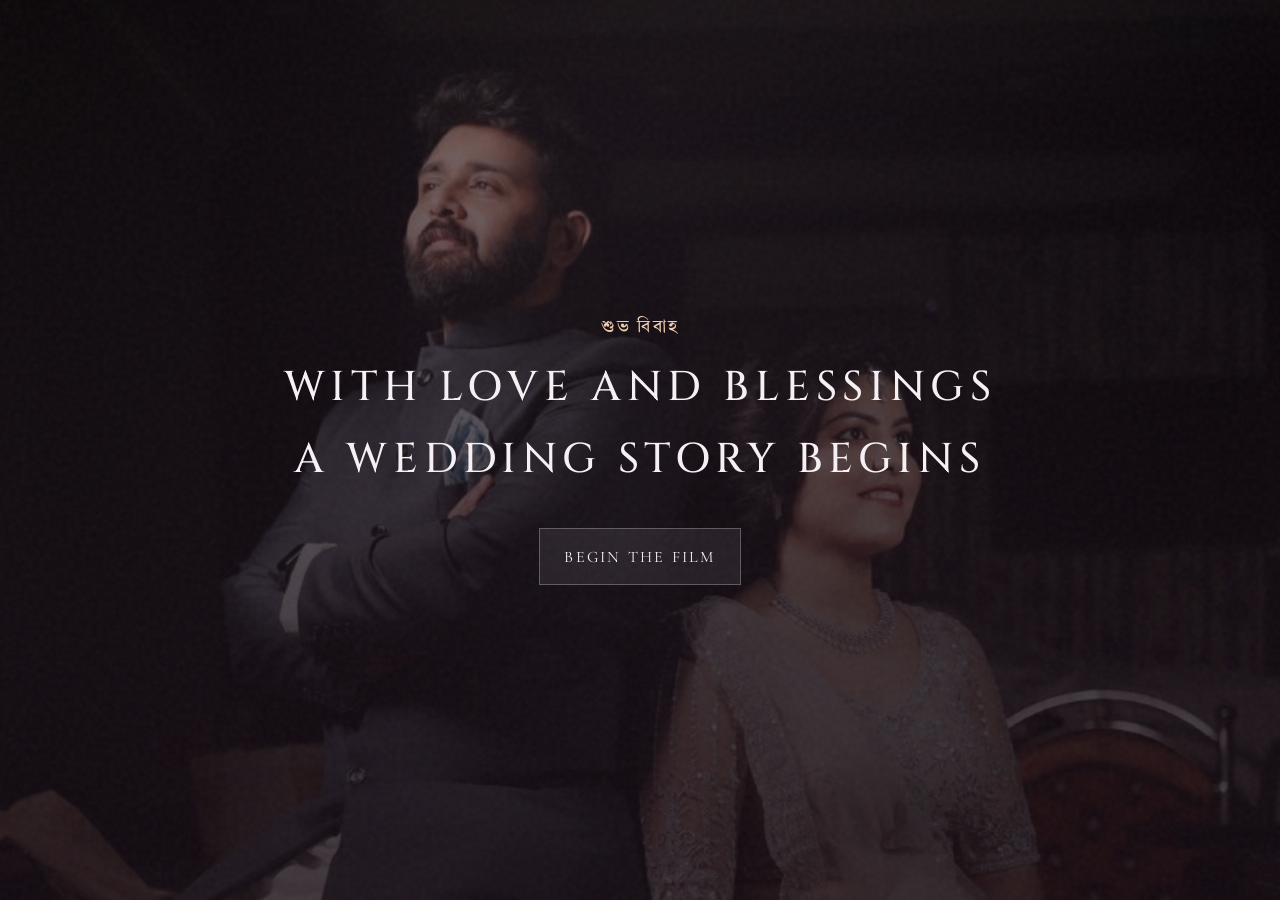
<file: index.html>
<!doctype html>
<html lang="bn">
  <head>
    <meta charset="UTF-8" />
    <meta name="viewport" content="width=device-width, initial-scale=1.0" />
    <meta name="theme-color" content="#1D0604" />
    <title>Wedding Invitation — Sudeshna & Arkit</title>
    <meta
      name="description"
      content="A digital wedding invitation celebrating Sudeshna and Arkit on Saturday, 5 December 2026 at Lalita Banquet, Kolkata."
    />
    <meta property="og:type" content="website" />
    <meta property="og:title" content="Wedding Invitation — Sudeshna & Arkit" />
    <meta
      property="og:description"
      content="Sudeshna weds Arkit. Saturday, 5 December 2026, 7 PM onwards at Lalita Banquet, Kolkata."
    />
    <link rel="canonical" href="https://sudeshna-arkit.vercel.app/" />
    <meta property="og:url" content="https://sudeshna-arkit.vercel.app/" />
    <meta property="og:image" content="https://sudeshna-arkit.vercel.app/assets/og.jpg?v=3" />
    <meta property="og:image:width" content="1200" />
    <meta property="og:image:height" content="630" />
    <meta property="og:image:alt" content="Sudeshna and Arkit wedding invitation, 5 December 2026" />
    <meta name="twitter:card" content="summary_large_image" />
    <meta name="twitter:title" content="Wedding Invitation — Sudeshna & Arkit" />
    <meta
      name="twitter:description"
      content="Sudeshna weds Arkit. Saturday, 5 December 2026 at Lalita Banquet, Kolkata."
    />
    <meta name="twitter:image" content="https://sudeshna-arkit.vercel.app/assets/og.jpg?v=3" />
    <link rel="icon" href="assets/favicon.svg" type="image/svg+xml" />
    <link rel="apple-touch-icon" href="assets/og.jpg" />
    <link rel="preload" href="assets/couple-formal.jpeg" as="image" />
    <link rel="stylesheet" href="styles.css" />
  </head>
  <body>
    <a class="skip-link" href="#downloads">Skip to downloads</a>
    <div class="grain" aria-hidden="true"></div>

    <nav class="island" id="island" hidden>
      <a class="island-mark" href="#story">S <i>&amp;</i> A</a>
      <div class="island-links">
        <a href="#film">Film</a>
        <a href="#moments">Moments</a>
        <a href="#invitation-bn">Invitation</a>
        <a href="#venue">Venue</a>
        <a href="#family">Family</a>
        <a href="#downloads">Gifts</a>
      </div>
    </nav>

    <section class="gate" id="gate" aria-label="Open the wedding invitation">
      <div class="gate-veil" aria-hidden="true"></div>
      <div class="gate-copy">
        <p class="whisper">শুভ বিবাহ</p>
        <p class="gate-line" id="gate-line-1">With love and blessings</p>
        <p class="gate-line" id="gate-line-2">A wedding story begins</p>
        <button class="seal" id="enter" type="button">
          <span>Begin the film</span>
        </button>
      </div>
    </section>

    <audio id="wedding-song" src="assets/wedding-song.mp3" loop preload="auto"></audio>

    <div class="music-dock" id="music-dock" hidden>
      <div class="music-cover">
        <span>Tumi Amar Chirosathi</span>
      </div>
      <button class="music-toggle" id="music-toggle" type="button">Music on</button>
    </div>

    <main id="story" hidden>
      <section class="film" id="film" aria-label="Wedding cinema">
        <article class="shot" data-duration="6500">
          <div class="shot-media focus-faces">
            <img src="assets/couple-formal.jpeg" alt="Sudeshna and Arkit in a formal portrait" />
            <span class="gloss" aria-hidden="true"></span>
          </div>
          <aside class="caption">
            <p class="reveal kicker">শুভ বিবাহ</p>
            <p class="reveal delay-1 display-venue">A wedding story</p>
          </aside>
        </article>

        <article class="shot" data-duration="7000">
          <div class="shot-media focus-faces ken-left">
            <img src="assets/couple-formal.jpeg" alt="The bride Sudeshna" />
            <span class="gloss" aria-hidden="true"></span>
          </div>
          <aside class="caption">
            <p class="reveal kicker">The bride</p>
            <p class="reveal delay-1 script-line">Sudeshna</p>
            <p class="reveal delay-2 bn-name">কন্যা · সুদেষ্ণা</p>
          </aside>
        </article>

        <article class="shot" data-duration="7000">
          <div class="shot-media focus-faces ken-right">
            <img src="assets/couple-formal.jpeg" alt="The groom Arkit" />
            <span class="gloss" aria-hidden="true"></span>
          </div>
          <aside class="caption">
            <p class="reveal kicker">The groom</p>
            <p class="reveal delay-1 script-line">Arkit</p>
            <p class="reveal delay-2 bn-name">বর · অর্কিত</p>
          </aside>
        </article>

        <article class="shot" data-duration="7500">
          <div class="shot-media focus-hands ken-up">
            <img src="assets/rings.jpeg" alt="Sudeshna and Arkit holding their rings" />
            <span class="gloss" aria-hidden="true"></span>
          </div>
          <aside class="caption">
            <p class="reveal kicker">Parents of the bride</p>
            <p class="reveal delay-1 cast-name">Mr. Sukhen Dutta</p>
            <p class="reveal delay-2 cast-name">Mrs. Krishna Dutta</p>
            <p class="reveal delay-3 bn-name">কন্যার পিতামাতা · শ্রী সুখেন দত্ত ও শ্রীমতি কৃষ্ণা দত্ত</p>
          </aside>
        </article>

        <article class="shot" data-duration="7500">
          <div class="shot-media focus-pair">
            <img src="assets/couple-palace.jpeg" alt="Sudeshna and Arkit at Mysore Palace" />
            <span class="gloss" aria-hidden="true"></span>
          </div>
          <aside class="caption">
            <p class="reveal kicker">Parents of the groom</p>
            <p class="reveal delay-1 cast-name">Mr. Swapan Kumar Bhandari</p>
            <p class="reveal delay-2 cast-name">Mrs. Sima Bhandari</p>
            <p class="reveal delay-3 bn-name">বরের পিতামাতা · শ্রী স্বপন কুমার ভাণ্ডারী ও শ্রীমতি সীমা ভাণ্ডারী</p>
          </aside>
        </article>

        <article class="shot" data-duration="7000">
          <div class="shot-media focus-hands ken-left">
            <img src="assets/rings.jpeg" alt="Wedding rings" />
            <span class="gloss" aria-hidden="true"></span>
          </div>
          <aside class="caption">
            <p class="reveal kicker">Wedding invitation</p>
            <p class="reveal delay-1 script-line">Sudeshna</p>
            <p class="reveal delay-2 soft-amp">weds</p>
            <p class="reveal delay-3 script-line">Arkit</p>
          </aside>
        </article>

        <article class="shot" data-duration="6500">
          <div class="shot-media focus-pair ken-up">
            <img src="assets/couple-palace.jpeg" alt="Sudeshna and Arkit" />
            <span class="gloss" aria-hidden="true"></span>
          </div>
          <aside class="caption">
            <p class="reveal display-date">5 December 2026</p>
            <p class="reveal delay-1 day-time">Saturday · 7 PM onwards</p>
            <p class="reveal delay-2 bn-name">শনিবার · সন্ধ্যা ৭টা হইতে</p>
          </aside>
        </article>

        <article class="shot" data-duration="6500">
          <div class="shot-media focus-pair ken-right">
            <img src="assets/couple-payana.jpeg" alt="Sudeshna and Arkit at Payana" />
            <span class="gloss" aria-hidden="true"></span>
          </div>
          <aside class="caption">
            <p class="reveal kicker">Together</p>
            <p class="reveal delay-1 script-line">Sudeshna &amp; Arkit</p>
            <p class="reveal delay-2 bn-name">একসাথে</p>
          </aside>
        </article>

        <article class="shot" data-duration="7500">
          <div class="shot-media focus-venue ken-up">
            <img src="assets/venue-google-place.jpg" alt="Lalita Banquet, also called Lalita Bhavan, at 97 Keshab Chandra Sen Street, Kolkata" />
            <span class="gloss" aria-hidden="true"></span>
          </div>
          <aside class="caption">
            <p class="reveal kicker">Google Maps location</p>
            <p class="reveal delay-1 display-venue">Lalita Banquet</p>
            <p class="reveal delay-2 bn-name">ললিতা ভবন</p>
            <p class="reveal delay-3 address">97, Keshab Chandra Sen Street, Kolkata 700009</p>
          </aside>
        </article>

        <article class="shot" data-duration="6500">
          <div class="shot-media focus-faces">
            <img src="assets/couple-formal.jpeg" alt="Sudeshna and Arkit" />
            <span class="gloss" aria-hidden="true"></span>
          </div>
          <aside class="caption">
            <p class="reveal script-line">Sudeshna &amp; Arkit</p>
            <p class="reveal delay-1 kicker">With love and blessings</p>
          </aside>
        </article>
      </section>

      <section class="moments" id="moments">
        <div class="section-head">
          <p class="eyebrow">Wedding favourites</p>
          <h2>Made for moments that matter.</h2>
        </div>
        <div class="moment-grid">
          <figure class="moment-card moment-wide">
            <div class="photo-bezel">
              <img src="assets/couple-formal.jpeg" alt="Formal portrait of Sudeshna and Arkit" />
              <span class="gloss" aria-hidden="true"></span>
            </div>
            <figcaption>
              <span>The couple</span>
              <strong>A formal portrait</strong>
              <em>দম্পতি</em>
            </figcaption>
          </figure>
          <figure class="moment-card">
            <div class="photo-bezel">
              <img src="assets/couple-palace.jpeg" alt="Sudeshna and Arkit at Mysore Palace" />
              <span class="gloss" aria-hidden="true"></span>
            </div>
            <figcaption>
              <span>Travel</span>
              <strong>Palace light</strong>
              <em>ভ্রমণ</em>
            </figcaption>
          </figure>
          <figure class="moment-card">
            <div class="photo-bezel">
              <img src="assets/couple-payana.jpeg" alt="Sudeshna and Arkit smiling together" />
              <span class="gloss" aria-hidden="true"></span>
            </div>
            <figcaption>
              <span>Together</span>
              <strong>Payana evening</strong>
              <em>একসাথে</em>
            </figcaption>
          </figure>
          <figure class="moment-card">
            <div class="photo-bezel">
              <img src="assets/rings.jpeg" alt="The couple holding wedding rings" />
              <span class="gloss" aria-hidden="true"></span>
            </div>
            <figcaption>
              <span>The promise</span>
              <strong>Rings in hand</strong>
              <em>অঙ্গীকার</em>
            </figcaption>
          </figure>
        </div>
      </section>

      <section class="motifs" aria-label="Bengali wedding symbols">
        <div class="section-head">
          <p class="eyebrow">Bengali wedding rituals</p>
          <h2>Shop the feeling, keep the culture.</h2>
        </div>
        <div class="motif-row">
          <figure>
            <img src="assets/motif-kalash.png" alt="Wedding kalash" />
            <figcaption>ঘট</figcaption>
            <span>Kalash</span>
          </figure>
          <figure>
            <img src="assets/motif-topor.png" alt="Groom topor" />
            <figcaption>টোপর</figcaption>
            <span>Topor</span>
          </figure>
          <figure>
            <img src="assets/motif-shankha.png" alt="Shankha" />
            <figcaption>শঙ্খ ও উলু</figcaption>
            <span>Shankha</span>
          </figure>
          <figure>
            <img src="assets/motif-alpana.png" alt="Alpana" />
            <figcaption>আলপনা</figcaption>
            <span>Alpana</span>
          </figure>
        </div>
      </section>

      <section class="card-scene" id="invitation-bn">
        <div class="paper">
          <img class="banarasi banarasi-top" src="assets/motif-banarasi.png" alt="" />
          <img class="banarasi banarasi-bottom" src="assets/motif-banarasi.png" alt="" />
          <img class="flora flora-tl" src="assets/motif-alpana.png" alt="" />
          <img class="flora flora-tr" src="assets/motif-alpana.png" alt="" />
          <img class="paper-kalash" src="assets/motif-kalash.png" alt="" />
          <p class="paper-kicker">সস্নেহ নিমন্ত্রণ</p>
          <p class="paper-script">সুদেষ্ণা</p>
          <p class="paper-weds">এবং</p>
          <p class="paper-script">অর্কিত</p>
          <img class="flora-break" src="assets/floral-divider.png" alt="" />
          <p class="paper-line">শ্রী সুখেন দত্ত ও শ্রীমতি কৃষ্ণা দত্ত তাঁহাদের কন্যার শুভ বিবাহে</p>
          <p class="paper-date">৫ ডিসেম্বর ২০২৬</p>
          <p class="paper-meta">শনিবার · সন্ধ্যা ৭টা হইতে</p>
          <p class="paper-venue">ললিতা ভবন</p>
          <address class="paper-address">
            ৯৭, কেশব চন্দ্র সেন স্ট্রিট<br />
            কলকাতা ৭০০০০৯
          </address>
        </div>
      </section>

      <section class="card-scene card-scene-en" id="invitation">
        <div class="paper">
          <img class="banarasi banarasi-top" src="assets/motif-banarasi.png" alt="" />
          <img class="banarasi banarasi-bottom" src="assets/motif-banarasi.png" alt="" />
          <img class="flora flora-tl" src="assets/motif-alpana.png" alt="" />
          <img class="flora flora-tr" src="assets/motif-alpana.png" alt="" />
          <img class="paper-kalash" src="assets/motif-kalash.png" alt="" />
          <p class="paper-kicker">Wedding invitation</p>
          <p class="paper-script">Sudeshna</p>
          <p class="paper-weds">weds</p>
          <p class="paper-script">Arkit</p>
          <img class="flora-break" src="assets/floral-divider.png" alt="" />
          <p class="paper-line">Mr. Sukhen Dutta and Mrs. Krishna Dutta request the pleasure of your presence</p>
          <p class="paper-date">5 December 2026</p>
          <p class="paper-meta">Saturday · 7 PM onwards</p>
          <p class="paper-venue">Lalita Banquet</p>
          <address class="paper-address">
            97, Keshab Chandra Sen Street<br />
            Kolkata 700009<br />
            <span>Keshab Chandra Sen Street and Amherst Street Crossing</span>
          </address>
        </div>
      </section>

      <section class="venue-place" id="venue">
        <div class="section-head">
          <p class="eyebrow">Google Maps · ললিতা ভবন</p>
          <h2>The wedding place.</h2>
        </div>
        <div class="venue-board">
          <figure class="venue-photo">
            <img src="assets/venue-google-place.jpg" alt="Verified mandap hall of Lalita Banquet and Guest House, 97 Keshab Chandra Sen Street, College Street, Kolkata" />
            <figcaption>
              <span>Verified venue · 97 Keshab Chandra Sen Street</span>
              <strong>Lalita Banquet &amp; Guest House</strong>
              <em>ললিতা ভবন</em>
            </figcaption>
          </figure>
          <div class="venue-map-card">
            <iframe
              title="Google Map of Lalita Banquet, 97 Keshab Chandra Sen Street, Kolkata"
              src="https://www.google.com/maps?q=Lalita+Banquet+and+Guest+House,+97+Keshab+Chandra+Sen+St,+City+College,+College+Street,+Kolkata+700009&amp;hl=en&amp;z=17&amp;output=embed"
              loading="lazy"
              referrerpolicy="no-referrer-when-downgrade"
              allowfullscreen
            ></iframe>
            <div class="venue-map-copy">
              <p class="venue-pin">Google location</p>
              <p class="venue-title">Lalita Banquet</p>
              <p class="venue-bn">ললিতা ভবন</p>
              <address>
                97, Keshab Chandra Sen Street<br />
                City College, College Street<br />
                Kolkata 700009
              </address>
              <a
                class="seal"
                href="https://www.google.com/maps/dir/?api=1&amp;destination=Lalita+Banquet+and+Guest+House,+97+Keshab+Chandra+Sen+St,+City+College,+College+Street,+Kolkata+700009"
                target="_blank"
                rel="noreferrer"
              >
                <span>Get directions</span>
              </a>
            </div>
          </div>
        </div>
      </section>

      <section class="family" id="family">
        <p class="eyebrow">The families</p>
        <p class="family-lead">
          Mr. Sukhen Dutta and Mrs. Krishna Dutta cordially request the pleasure of your gracious presence and blessings on the auspicious occasion of the wedding ceremony of their daughter
        </p>
        <p class="family-names">Sudeshna</p>
        <p class="family-with">with</p>
        <p class="family-names">Arkit</p>
        <p class="family-parents">son of Mr. Swapan Kumar Bhandari and Mrs. Sima Bhandari</p>
        <div class="family-contacts">
          <a href="tel:+919830576245">9830576245</a>
          <a href="tel:+916291939895">6291939895</a>
        </div>
        <a
          class="map-link"
          href="https://www.google.com/maps/dir/?api=1&destination=Lalita+Banquet+and+Guest+House,+97+Keshab+Chandra+Sen+St,+City+College,+College+Street,+Kolkata+700009"
          target="_blank"
          rel="noreferrer"
        >
          Open directions
        </a>
      </section>

      <section class="closing" id="downloads">
        <p class="whisper">আপনাদের আশীর্বাদই আমাদের প্রার্থনা</p>
        <h2>Take a keepsake home.</h2>
        <p class="closing-line">PDF card · MP4 film with Tumi Amar Chirosathi</p>
        <div class="download-row">
          <button class="seal" id="download-pdf" type="button"><span>Download PDF card</span><i aria-hidden="true">↓</i></button>
          <button class="seal seal-solid" id="download-mp4" type="button"><span>Download MP4 film</span><i aria-hidden="true">↓</i></button>
        </div>
        <p class="status" id="download-status" aria-live="polite"></p>
      </section>
    </main>

    <script src="config.js"></script>
    <script src="app.js"></script>
  </body>
</html>
</file>
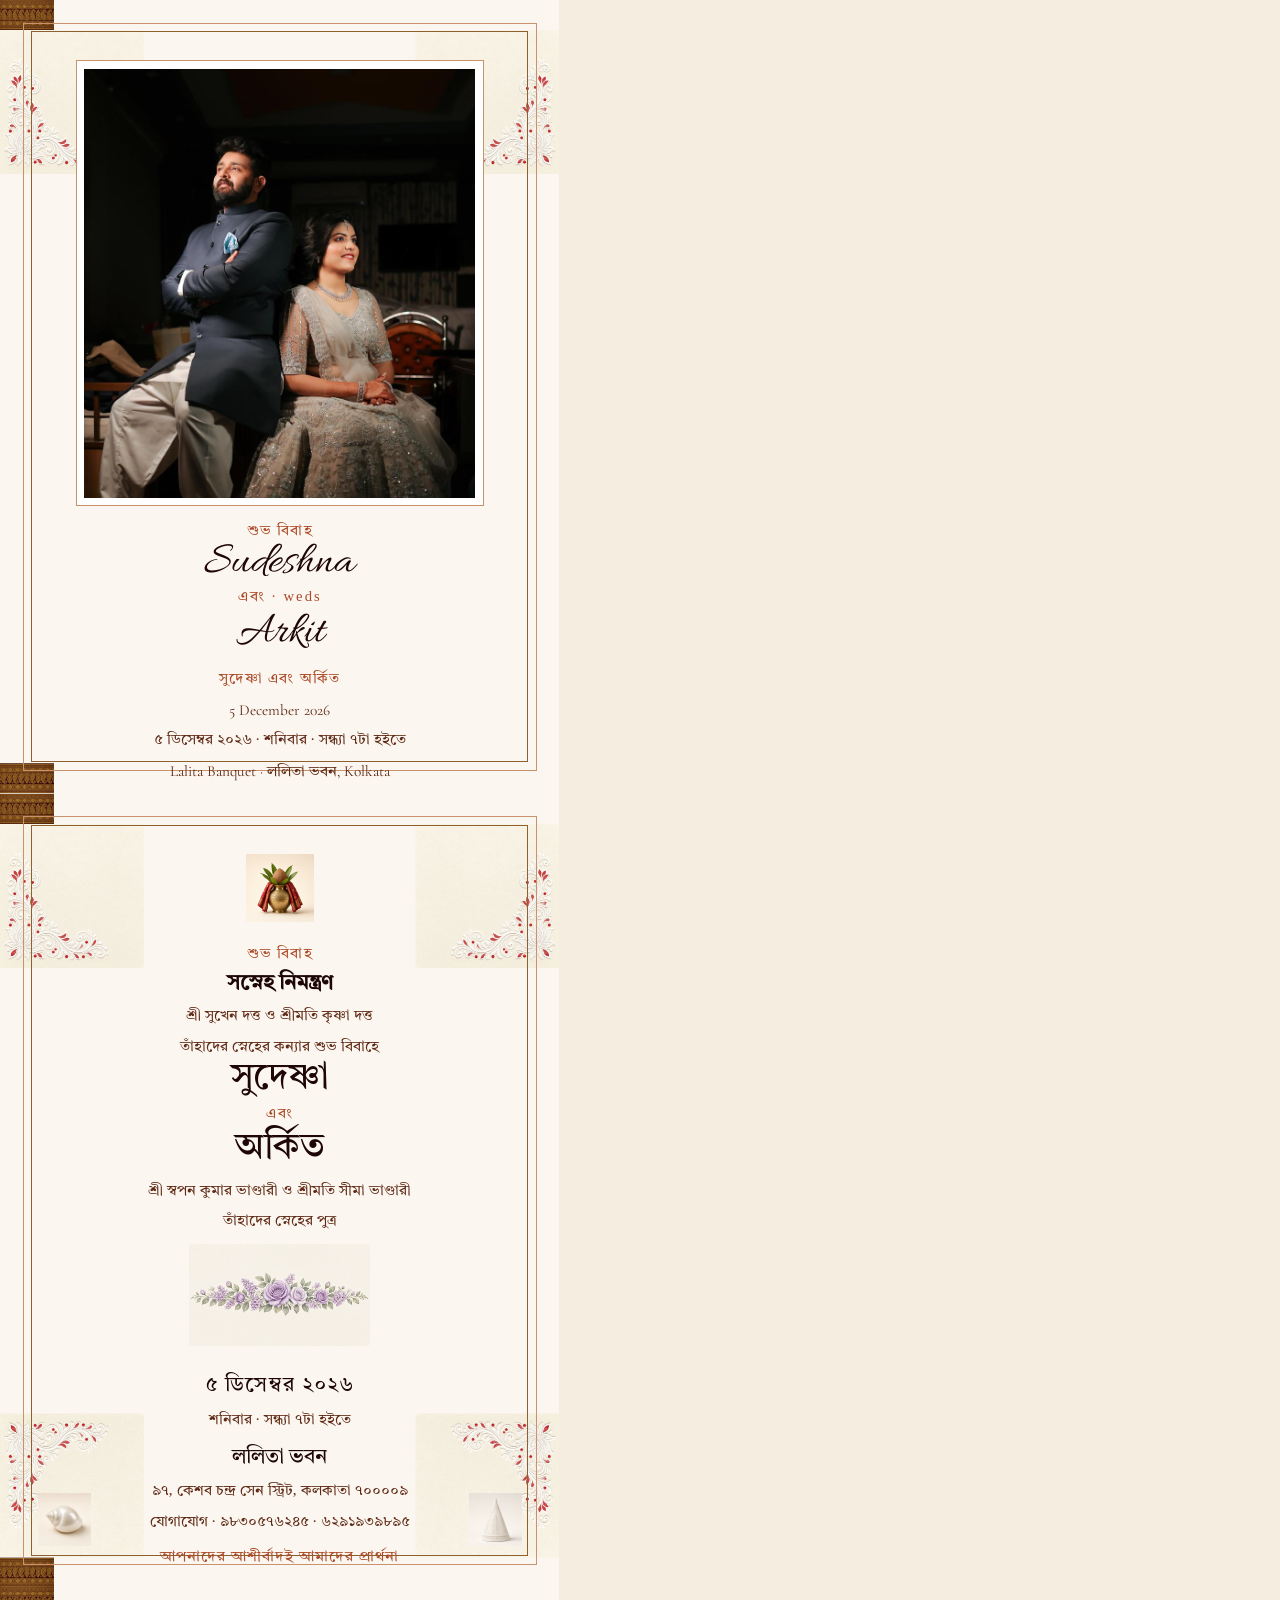
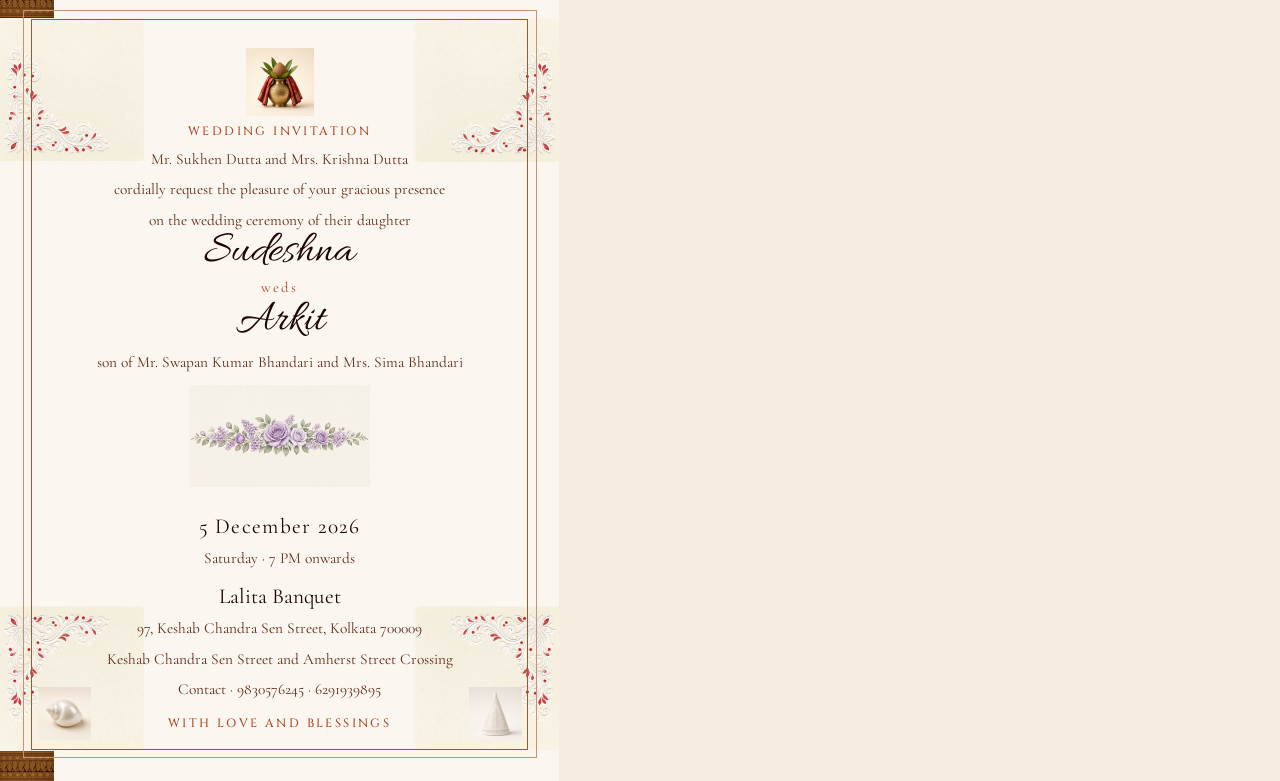
<file: print-card.html>
<!doctype html>
<html lang="bn">
  <head>
    <meta charset="UTF-8" />
    <title>Sudeshna & Arkit wedding invitation</title>
    <style>
      @font-face {
        font-family: "Tiro Bangla";
        src: url("assets/fonts/tiro-bangla.woff2") format("woff2"),
          url("assets/fonts/TiroBangla-Regular.ttf") format("truetype");
        font-display: block;
      }
      @font-face {
        font-family: "Cormorant Garamond";
        src: url("assets/fonts/cormorant-400.woff2") format("woff2");
      }
      @font-face {
        font-family: "Cinzel";
        src: url("assets/fonts/cinzel-500.woff2") format("woff2");
      }
      @font-face {
        font-family: "Allura";
        src: url("assets/fonts/allura-400.woff2") format("woff2");
      }
      @page { size: A5 portrait; margin: 0; }
      * { box-sizing: border-box; }
      html, body { margin: 0; padding: 0; background: #f4ede0; }
      body { font-family: "Cormorant Garamond", "Tiro Bangla", serif; color: #1d0604; }
      .page {
        position: relative;
        width: 148mm;
        height: 210mm;
        overflow: hidden;
        page-break-after: always;
        background:
          linear-gradient(#fbf6f0, #fbf6f0);
      }
      .page:last-child { page-break-after: auto; }
      .frame {
        position: absolute;
        inset: 6mm;
        border: 1.4pt solid #c7926c;
      }
      .frame::before {
        position: absolute;
        inset: 2mm;
        border: 0.5pt solid #8d6030;
        content: "";
      }
      .banarasi {
        position: absolute;
        right: 0;
        left: 0;
        height: 8mm;
        object-fit: cover;
      }
      .banarasi.top { top: 0; }
      .banarasi.bottom { bottom: 0; transform: scaleY(-1); }
      .flora {
        position: absolute;
        width: 38mm;
        opacity: 0.92;
      }
      .flora.tl { top: 8mm; left: 0; }
      .flora.tr { top: 8mm; right: 0; transform: scaleX(-1); }
      .flora.bl { bottom: 8mm; left: 0; transform: scaleY(-1); }
      .flora.br { bottom: 8mm; right: 0; transform: scale(-1); }
      .content {
        position: relative;
        z-index: 2;
        display: flex;
        flex-direction: column;
        align-items: center;
        height: 100%;
        padding: 16mm 12mm 14mm;
        text-align: center;
      }
      .photo-frame {
        width: 108mm;
        height: 118mm;
        padding: 2mm;
        border: 1pt solid #c7926c;
        background: #fff;
      }
      .photo-frame img {
        width: 100%;
        height: 100%;
        object-fit: cover;
        object-position: center 12%;
      }
      h1, h2, p { margin: 0; }
      .kicker {
        margin-top: 4mm;
        color: #ab4a27;
        font-family: "Tiro Bangla", serif;
        font-size: 11pt;
        letter-spacing: 0.08em;
      }
      .en-kicker {
        font-family: "Cinzel", serif;
        font-size: 9pt;
        letter-spacing: 0.2em;
        text-transform: uppercase;
        color: #ab4a27;
      }
      .script {
        font-family: "Allura", cursive;
        font-size: 34pt;
        line-height: 0.95;
      }
      .bn-name {
        font-family: "Tiro Bangla", serif;
        font-size: 28pt;
        line-height: 1.15;
      }
      .amp {
        margin: 1mm 0;
        color: #ab4a27;
        font-size: 11pt;
        letter-spacing: 0.14em;
      }
      .line {
        max-width: 112mm;
        margin-top: 2.2mm;
        font-size: 11.5pt;
        line-height: 1.45;
        color: #5f2a15;
      }
      .bn { font-family: "Tiro Bangla", serif; }
      .date { margin-top: 4mm; font-size: 16pt; letter-spacing: 0.06em; }
      .venue { margin-top: 3.5mm; font-size: 16pt; }
      .kalash { width: 18mm; margin-bottom: 2mm; }
      .motif {
        position: absolute;
        bottom: 11mm;
        width: 14mm;
      }
      .motif.left { left: 10mm; }
      .motif.right { right: 10mm; }
      .divider { width: 48mm; margin: 3mm 0; }
    </style>
  </head>
  <body>
    <section class="page">
      <img class="banarasi top" src="assets/motif-banarasi.png" alt="" />
      <img class="banarasi bottom" src="assets/motif-banarasi.png" alt="" />
      <img class="flora tl" src="assets/motif-alpana.png" alt="" />
      <img class="flora tr" src="assets/motif-alpana.png" alt="" />
      <div class="frame"></div>
      <div class="content">
        <div class="photo-frame">
          <img src="assets/couple-formal.jpeg" alt="Sudeshna and Arkit" />
        </div>
        <p class="kicker">শুভ বিবাহ</p>
        <p class="script">Sudeshna</p>
        <p class="amp bn">এবং · weds</p>
        <p class="script">Arkit</p>
        <p class="kicker">সুদেষ্ণা এবং অর্কিত</p>
        <p class="line">5 December 2026</p>
        <p class="line bn">৫ ডিসেম্বর ২০২৬ · শনিবার · সন্ধ্যা ৭টা হইতে</p>
        <p class="line">Lalita Banquet · ললিতা ভবন, Kolkata</p>
      </div>
    </section>

    <section class="page">
      <img class="banarasi top" src="assets/motif-banarasi.png" alt="" />
      <img class="banarasi bottom" src="assets/motif-banarasi.png" alt="" />
      <img class="flora tl" src="assets/motif-alpana.png" alt="" />
      <img class="flora tr" src="assets/motif-alpana.png" alt="" />
      <img class="flora bl" src="assets/motif-alpana.png" alt="" />
      <img class="flora br" src="assets/motif-alpana.png" alt="" />
      <div class="frame"></div>
      <div class="content">
        <img class="kalash" src="assets/motif-kalash.png" alt="" />
        <p class="kicker">শুভ বিবাহ</p>
        <h1 class="bn-name" style="font-size:16pt;margin-top:2mm">সস্নেহ নিমন্ত্রণ</h1>
        <p class="line bn">শ্রী সুখেন দত্ত ও শ্রীমতি কৃষ্ণা দত্ত</p>
        <p class="line bn">তাঁহাদের স্নেহের কন্যার শুভ বিবাহে</p>
        <p class="bn-name">সুদেষ্ণা</p>
        <p class="amp bn">এবং</p>
        <p class="bn-name">অর্কিত</p>
        <p class="line bn">শ্রী স্বপন কুমার ভাণ্ডারী ও শ্রীমতি সীমা ভাণ্ডারী</p>
        <p class="line bn">তাঁহাদের স্নেহের পুত্র</p>
        <img class="divider" src="assets/floral-divider.png" alt="" />
        <p class="date bn">৫ ডিসেম্বর ২০২৬</p>
        <p class="line bn">শনিবার · সন্ধ্যা ৭টা হইতে</p>
        <p class="venue bn">ললিতা ভবন</p>
        <p class="line bn">৯৭, কেশব চন্দ্র সেন স্ট্রিট, কলকাতা ৭০০০০৯</p>
        <p class="line bn">যোগাযোগ · ৯৮৩০৫৭৬২৪৫ · ৬২৯১৯৩৯৮৯৫</p>
        <p class="kicker">আপনাদের আশীর্বাদই আমাদের প্রার্থনা</p>
      </div>
      <img class="motif left" src="assets/motif-shankha.png" alt="" />
      <img class="motif right" src="assets/motif-topor.png" alt="" />
    </section>

    <section class="page">
      <img class="banarasi top" src="assets/motif-banarasi.png" alt="" />
      <img class="banarasi bottom" src="assets/motif-banarasi.png" alt="" />
      <img class="flora tl" src="assets/motif-alpana.png" alt="" />
      <img class="flora tr" src="assets/motif-alpana.png" alt="" />
      <img class="flora bl" src="assets/motif-alpana.png" alt="" />
      <img class="flora br" src="assets/motif-alpana.png" alt="" />
      <div class="frame"></div>
      <div class="content">
        <img class="kalash" src="assets/motif-kalash.png" alt="" />
        <p class="en-kicker">Wedding invitation</p>
        <p class="line">Mr. Sukhen Dutta and Mrs. Krishna Dutta</p>
        <p class="line">cordially request the pleasure of your gracious presence</p>
        <p class="line">on the wedding ceremony of their daughter</p>
        <p class="script">Sudeshna</p>
        <p class="amp">weds</p>
        <p class="script">Arkit</p>
        <p class="line">son of Mr. Swapan Kumar Bhandari and Mrs. Sima Bhandari</p>
        <img class="divider" src="assets/floral-divider.png" alt="" />
        <p class="date">5 December 2026</p>
        <p class="line">Saturday · 7 PM onwards</p>
        <p class="venue">Lalita Banquet</p>
        <p class="line">97, Keshab Chandra Sen Street, Kolkata 700009</p>
        <p class="line">Keshab Chandra Sen Street and Amherst Street Crossing</p>
        <p class="line">Contact · 9830576245 · 6291939895</p>
        <p class="en-kicker" style="margin-top:4mm">With love and blessings</p>
      </div>
      <img class="motif left" src="assets/motif-shankha.png" alt="" />
      <img class="motif right" src="assets/motif-topor.png" alt="" />
    </section>
  </body>
</html>
</file>
<file: styles.css>
@font-face {
  font-family: "Cormorant Garamond";
  src: url("assets/fonts/cormorant-400.woff2") format("woff2");
  font-weight: 400;
  font-style: normal;
  font-display: swap;
}

@font-face {
  font-family: "Cormorant Garamond";
  src: url("assets/fonts/cormorant-600.woff2") format("woff2");
  font-weight: 600;
  font-style: normal;
  font-display: swap;
}

@font-face {
  font-family: "Cinzel";
  src: url("assets/fonts/cinzel-500.woff2") format("woff2");
  font-weight: 500;
  font-style: normal;
  font-display: swap;
}

@font-face {
  font-family: "Allura";
  src: url("assets/fonts/allura-400.woff2") format("woff2");
  font-weight: 400;
  font-style: normal;
  font-display: swap;
}

@font-face {
  font-family: "Tiro Bangla";
  src: url("assets/fonts/tiro-bangla.woff2") format("woff2");
  font-weight: 400;
  font-style: normal;
  font-display: swap;
}

:root {
  --ivory: #f4ede0;
  --peach: #f0d0b0;
  --paper: #fbf6f0;
  --ink: #1d0604;
  --mahogany: #5f2a15;
  --taupe: #b3a298;
  --terracotta: #ab4a27;
  --copper: #c7926c;
  --sand: #d8b596;
  --gold: #c7926c;
  --film: #140806;
  --serif: "Cormorant Garamond", "Palatino Linotype", Palatino, serif;
  --display: "Cinzel", var(--serif);
  --script: "Allura", "Segoe Script", cursive;
  --bengali: "Tiro Bangla", "Nirmala UI", "Noto Serif Bengali", serif;
  --ease: cubic-bezier(0.32, 0.72, 0, 1);
}

* { box-sizing: border-box; }

html { scroll-behavior: smooth; }

body {
  margin: 0;
  background: var(--ivory);
  color: var(--ink);
  font-family: var(--serif);
  line-height: 1.5;
}

img { max-width: 100%; display: block; }

button { font: inherit; }

.skip-link {
  position: fixed;
  z-index: 40;
  top: 1rem;
  left: 1rem;
  transform: translateY(-180%);
  padding: 0.6rem 0.9rem;
  background: var(--paper);
  color: var(--ink);
}

.skip-link:focus { transform: none; }

.island {
  position: fixed;
  z-index: 24;
  top: 1.1rem;
  left: 50%;
  display: flex;
  align-items: center;
  gap: 1.6rem;
  width: max-content;
  max-width: calc(100vw - 1.5rem);
  padding: 0.55rem 0.7rem 0.55rem 1.1rem;
  border: 1px solid rgb(199 146 108 / 0.35);
  border-radius: 999px;
  background: rgb(251 246 240 / 0.88);
  box-shadow: 0 18px 40px rgb(29 6 4 / 0.08);
  transform: translateX(-50%);
}

.island-mark {
  color: var(--ink);
  font-family: var(--display);
  font-size: 0.72rem;
  letter-spacing: 0.22em;
  text-decoration: none;
  text-transform: uppercase;
}

.island-mark i {
  font-family: var(--script);
  font-style: normal;
  letter-spacing: 0;
}

.island-links {
  display: flex;
  gap: 0.95rem;
}

.island-links a {
  color: var(--mahogany);
  font-size: 0.92rem;
  letter-spacing: 0.04em;
  text-decoration: none;
}

.grain {
  position: fixed;
  z-index: 50;
  inset: 0;
  pointer-events: none;
  opacity: 0.045;
  background-image: url("data:image/svg+xml,%3Csvg viewBox='0 0 180 180' xmlns='http://www.w3.org/2000/svg'%3E%3Cfilter id='n'%3E%3CfeTurbulence type='fractalNoise' baseFrequency='.85' numOctaves='3' stitchTiles='stitch'/%3E%3C/filter%3E%3Crect width='100%25' height='100%25' filter='url(%23n)'/%3E%3C/svg%3E");
}

.gate {
  position: fixed;
  inset: 0;
  z-index: 30;
  display: grid;
  place-items: center;
  overflow: hidden;
  background: #21151f;
}

.gate-veil {
  position: absolute;
  inset: 0;
  background:
    radial-gradient(ellipse at 50% 20%, rgb(196 168 194 / 0.16), transparent 36rem),
    url("assets/couple-formal.jpeg") center 18% / cover no-repeat;
  filter: saturate(0.72) contrast(1.08);
  transform: scale(1.08);
  animation: gate-drift 22s var(--ease) infinite alternate;
}

.gate-veil::after {
  position: absolute;
  inset: 0;
  background: linear-gradient(180deg, rgb(33 21 31 / 0.5), rgb(33 21 31 / 0.82) 70%);
  content: "";
}

.gate-copy {
  position: relative;
  z-index: 1;
  padding: 2rem 1.25rem;
  text-align: center;
}

.gate-line {
  margin: 0;
  opacity: 0;
  color: #f7f1f6;
  font-family: var(--display);
  font-size: clamp(1.35rem, 5vw, 2.6rem);
  font-weight: 500;
  letter-spacing: 0.14em;
  text-transform: uppercase;
  transform: translateY(18px);
  animation: rise 1.6s var(--ease) forwards;
}

#gate-line-2 {
  margin-top: 0.55rem;
  animation-delay: 0.7s;
}

.eyebrow {
  display: inline-flex;
  margin: 0 0 1rem;
  padding: 0.35rem 0.75rem;
  border: 1px solid rgb(199 146 108 / 0.4);
  border-radius: 999px;
  color: var(--terracotta);
  font-family: var(--bengali);
  font-size: 0.78rem;
  letter-spacing: 0.08em;
}

.section-head h2,
.closing h2 {
  margin: 0;
  font-family: var(--serif);
  font-size: clamp(2.6rem, 6vw, 5rem);
  font-weight: 400;
  line-height: 0.98;
  letter-spacing: -0.03em;
}

.hero-frame {
  margin: 0;
  padding: 0.7rem;
  border: 1px solid rgb(199 146 108 / 0.28);
  border-radius: 2rem;
  background: rgb(255 255 255 / 0.42);
}

.hero-bezel,
.photo-bezel {
  position: relative;
  overflow: hidden;
  border-radius: 1.5rem;
}

.hero-bezel {
  aspect-ratio: 4 / 5;
  background: #1d0604;
}

.hero-bezel img,
.photo-bezel img,
.shot-media img {
  width: 100%;
  height: 100%;
  object-fit: cover;
  filter: contrast(1.12) saturate(1.16) brightness(1.05);
}

.hero-bezel img { object-position: center 12%; }

.hero-frame figcaption,
.moment-card figcaption {
  padding: 0.95rem 0.35rem 0.2rem;
  text-align: left;
}

.hero-frame strong,
.moment-card strong {
  display: block;
  font-family: var(--display);
  font-size: 0.92rem;
  font-weight: 500;
  letter-spacing: 0.08em;
  text-transform: uppercase;
}

.hero-frame em,
.moment-card em {
  display: block;
  margin-top: 0.2rem;
  color: var(--terracotta);
  font-family: var(--bengali);
  font-style: normal;
}

.seal {
  display: inline-flex;
  align-items: center;
  gap: 0.8rem;
  margin-top: 2rem;
  padding: 0.2rem 0.2rem 0.2rem 1.25rem;
  border: 0;
  border-radius: 999px;
  background: var(--ink);
  color: var(--ivory);
  cursor: pointer;
  letter-spacing: 0.14em;
  text-transform: uppercase;
  transition: transform 320ms var(--ease), background 320ms var(--ease);
}

.seal i {
  display: grid;
  place-items: center;
  width: 2.4rem;
  height: 2.4rem;
  border-radius: 50%;
  background: var(--terracotta);
  font-style: normal;
}

.seal:hover { transform: translateY(-2px); }
.seal:active { transform: scale(0.98); }

.gate .seal {
  margin-top: 2.4rem;
  padding: 0.95rem 1.5rem;
  border: 1px solid rgb(247 241 246 / 0.28);
  border-radius: 0;
  background: rgb(247 241 246 / 0.08);
  color: #f7f1f6;
}

.gate .seal i { display: none; }

.gate.is-away {
  pointer-events: none;
  animation: fade-out 900ms var(--ease) forwards;
}

.music-dock {
  position: fixed;
  z-index: 26;
  top: 5.2rem;
  left: 1rem;
  width: 13.75rem;
}

.music-cover {
  display: flex;
  align-items: center;
  gap: 0.55rem;
  padding: 0.7rem 0.8rem;
  background: var(--ink);
  color: var(--ivory);
  font-family: var(--display);
  font-size: 0.62rem;
  letter-spacing: 0.14em;
  text-transform: uppercase;
}

.music-cover img { width: 1.7rem; }

.music-toggle {
  width: 100%;
  border: 1px solid rgb(199 146 108 / 0.35);
  border-top: 0;
  background: #2a120c;
  color: var(--ivory);
  cursor: pointer;
  font-family: var(--display);
  font-size: 0.68rem;
  letter-spacing: 0.14em;
  padding: 0.55rem 0.75rem;
  text-transform: uppercase;
}

.film {
  position: relative;
  min-height: 100dvh;
  overflow: hidden;
  background: var(--film);
  color: var(--ivory);
}

.film::before,
.film::after {
  position: absolute;
  z-index: 3;
  right: 0;
  left: 0;
  height: 3.4vh;
  background: #0d0504;
  content: "";
}

.film::before { top: 0; }
.film::after { display: none; }

.film-alpana {
  position: absolute;
  z-index: 4;
  top: 3.4vh;
  width: min(22vw, 8.5rem);
  opacity: 0.45;
  pointer-events: none;
}

.film-alpana-l { left: 0; }
.film-alpana-r { right: 0; transform: scaleX(-1); }

.shot {
  position: absolute;
  inset: 0;
  display: flex;
  flex-direction: column;
  opacity: 0;
  visibility: hidden;
  transition: opacity 1.1s var(--ease), visibility 1.1s var(--ease);
}

.shot.is-on {
  opacity: 1;
  visibility: visible;
}

.shot-media {
  position: relative;
  flex: 1 1 auto;
  min-height: 0;
}

.shot-media img {
  position: absolute;
  inset: 0;
  transform: scale(1.06);
}

.focus-faces img { object-position: center 12%; }
.focus-pair img { object-position: center 18%; }
.focus-hands img { object-position: center 42%; }
.focus-venue img { object-position: center 28%; }

.shot.is-on .shot-media img { animation: ken 9s var(--ease) forwards; }
.shot.is-on .ken-left img { animation-name: ken-left; }
.shot.is-on .ken-right img { animation-name: ken-right; }
.shot.is-on .ken-up img { animation-name: ken-up; }

.gloss {
  position: absolute;
  inset: 0;
  pointer-events: none;
  background:
    linear-gradient(180deg, rgb(255 255 255 / 0.18), transparent 28%, transparent 58%, rgb(12 6 10 / 0.42)),
    linear-gradient(115deg, transparent 38%, rgb(255 255 255 / 0.22) 47%, transparent 56%);
  mix-blend-mode: soft-light;
}

.shot.is-on .gloss,
.hero-bezel .gloss {
  animation: sheen 7s var(--ease) both;
}

.caption {
  position: relative;
  z-index: 5;
  flex: 0 0 auto;
  width: 100%;
  margin: 0;
  padding: 1rem 1.25rem 1.2rem;
  border-top: 1px solid rgb(199 146 108 / 0.4);
  background: #1a0b08;
  text-align: center;
}

.caption-motif {
  display: block;
  width: 3.2rem;
  margin: 0 auto 0.35rem;
}

.kicker,
.day-time,
.address,
.soft-amp {
  margin: 0;
  letter-spacing: 0.22em;
  text-transform: uppercase;
}

.kicker {
  font-family: var(--display);
  font-size: 0.68rem;
  color: var(--sand);
}

.soft-amp { margin: 0.4rem 0; font-size: 0.8rem; color: var(--peach); }
.day-time { margin-top: 0.55rem; font-size: 1rem; }
.address { margin-top: 0.4rem; font-size: 0.95rem; }

.script-line {
  margin: 0.15rem 0 0;
  font-family: var(--script);
  font-size: clamp(2.4rem, 8vw, 4.2rem);
  letter-spacing: 0.02em;
  line-height: 1.15;
}

.bn-name {
  margin: 0.45rem 0 0;
  font-family: var(--bengali);
  font-size: clamp(1.1rem, 3vw, 1.45rem);
  letter-spacing: 0.06em;
}

.cast-name {
  margin: 0.35rem 0 0;
  font-family: var(--display);
  font-size: clamp(1rem, 2.8vw, 1.35rem);
  letter-spacing: 0.04em;
}

.display-date,
.display-venue {
  margin: 0;
  font-family: var(--display);
  font-size: clamp(1.35rem, 4.4vw, 2.15rem);
  letter-spacing: 0.14em;
  text-transform: uppercase;
}

.reveal {
  opacity: 0;
  filter: blur(10px);
  transform: translateY(22px) scale(0.98);
}

.shot.is-on .reveal { animation: text-in 1.15s var(--ease) forwards; }
.delay-1 { animation-delay: 0.45s !important; }
.delay-2 { animation-delay: 0.85s !important; }
.delay-3 { animation-delay: 1.2s !important; }

.moments,
.motifs,
.card-scene,
.venue-place,
.family,
.closing {
  padding: clamp(4.5rem, 9vw, 7rem) 1.25rem;
}

.moments { background: var(--ivory); }

.section-head {
  width: min(46rem, 100%);
  margin: 0 auto 2.6rem;
  text-align: center;
}

.moment-grid {
  display: grid;
  grid-template-columns: 1.35fr 1fr 1fr;
  gap: 1.1rem;
  width: min(1120px, 100%);
  margin: 0 auto;
}

.moment-wide { grid-row: span 2; }

.moment-card {
  margin: 0;
  padding: 0.55rem;
  border: 1px solid rgb(199 146 108 / 0.24);
  border-radius: 1.6rem;
  background: var(--paper);
}

.photo-bezel {
  aspect-ratio: 4 / 5;
  background: #1d0604;
}

.moment-wide .photo-bezel { height: calc(100% - 6.2rem); aspect-ratio: auto; }
.moment-wide img { object-position: center 12%; }
.moment-card:nth-child(2) img { object-position: center 18%; }
.moment-card:nth-child(4) img { object-position: center 46%; }

.moment-card span {
  color: var(--terracotta);
  font-size: 0.78rem;
  letter-spacing: 0.16em;
  text-transform: uppercase;
}

.motifs {
  background: #fff8f1;
  text-align: center;
}

.motif-row {
  display: grid;
  grid-template-columns: repeat(4, minmax(0, 1fr));
  gap: 1rem;
  width: min(52rem, 100%);
  margin: 0 auto;
}

.motifs figure {
  margin: 0;
  padding: 1.2rem 0.6rem 1.3rem;
  border: 1px solid rgb(199 146 108 / 0.2);
  border-radius: 1.4rem;
  background: var(--paper);
}

.motifs img {
  width: min(100%, 7.2rem);
  margin: 0 auto;
  filter: drop-shadow(0 10px 16px rgb(29 6 4 / 0.1));
}

.motifs figcaption {
  margin-top: 0.55rem;
  font-family: var(--bengali);
  color: var(--ink);
}

.motifs span {
  display: block;
  margin-top: 0.15rem;
  color: var(--taupe);
  font-size: 0.78rem;
  letter-spacing: 0.16em;
  text-transform: uppercase;
}

.card-scene {
  display: grid;
  place-items: center;
  background:
    radial-gradient(circle at 18% 0%, rgb(240 208 176 / 0.35), transparent 22rem),
    var(--ivory);
}

.card-scene-en { padding-top: 0; }

.paper {
  position: relative;
  width: min(42rem, 100%);
  overflow: hidden;
  padding: clamp(5.2rem, 10vw, 6.8rem) 1.6rem 4.4rem;
  border: 1px solid rgb(199 146 108 / 0.45);
  background: var(--paper);
  box-shadow: 0 30px 80px rgb(29 6 4 / 0.08);
  color: var(--ink);
  text-align: center;
}

.banarasi {
  position: absolute;
  right: 0;
  left: 0;
  height: 2.4rem;
  object-fit: cover;
  pointer-events: none;
}

.banarasi-top { top: 0; }
.banarasi-bottom { bottom: 0; transform: scaleY(-1); }

.paper-kalash {
  display: block;
  width: 4.4rem;
  margin: 0.2rem auto 0.6rem;
}

.flora {
  position: absolute;
  width: min(38vw, 13rem);
  opacity: 0.88;
  pointer-events: none;
}

.flora-tl { top: 0; left: 0; }
.flora-tr { top: 0; right: 0; transform: scaleX(-1); }

.flora-break {
  display: block;
  width: min(18rem, 70%);
  margin: 1.1rem auto 1.4rem;
}

.paper-kicker,
.paper-weds,
.paper-line,
.paper-meta {
  margin: 0;
  letter-spacing: 0.22em;
  text-transform: uppercase;
}

.paper-kicker {
  color: var(--terracotta);
  font-family: var(--bengali);
  font-size: 1rem;
  letter-spacing: 0.12em;
  text-transform: none;
}

.paper-script {
  margin: 0.35rem 0 0;
  font-family: var(--bengali);
  font-size: clamp(2.4rem, 8vw, 3.8rem);
  line-height: 1.2;
}

.card-scene-en .paper-kicker { font-family: var(--display); }

.card-scene-en .paper-script {
  font-family: var(--script);
  font-size: clamp(3rem, 10vw, 4.8rem);
}

.paper-weds { margin: 0.2rem 0; color: var(--terracotta); font-size: 0.78rem; }
.paper-line { color: var(--mahogany); font-size: 0.78rem; }
.paper-date {
  margin: 1.3rem 0 0.35rem;
  font-size: clamp(1.5rem, 4vw, 2.1rem);
  letter-spacing: 0.16em;
  text-transform: uppercase;
}
.paper-meta { color: var(--mahogany); font-size: 0.82rem; }
.paper-venue {
  margin: 1.6rem 0 0.35rem;
  font-size: clamp(1.6rem, 4vw, 2.2rem);
}
.paper-address {
  margin: 0;
  color: var(--mahogany);
  font-style: normal;
  font-size: 1rem;
}
.paper-address span { display: block; margin-top: 0.35rem; font-size: 0.85rem; }

#invitation-bn .paper-line,
#invitation-bn .paper-date,
#invitation-bn .paper-meta,
#invitation-bn .paper-venue,
#invitation-bn .paper-address {
  font-family: var(--bengali);
  letter-spacing: 0.03em;
  text-transform: none;
}

.venue-place {
  background: #1a0b08;
  color: var(--ivory);
}

.venue-place .section-head h2 { color: var(--ivory); }

.venue-place .eyebrow {
  color: var(--sand);
  border-color: rgb(199 146 108 / 0.35);
}

.venue-board {
  display: grid;
  grid-template-columns: 0.92fr 1.08fr;
  gap: 1.2rem;
  width: min(1120px, 100%);
  margin: 0 auto;
}

.venue-photo {
  margin: 0;
  padding: 0.7rem;
  border: 1px solid rgb(199 146 108 / 0.28);
  border-radius: 1.6rem;
  background: #2a120c;
}

.venue-photo img {
  width: 100%;
  aspect-ratio: 3 / 4;
  object-fit: cover;
  object-position: center 18%;
  border-radius: 1.1rem;
}

.venue-photo figcaption { padding: 0.9rem 0.2rem 0.15rem; }

.venue-photo span,
.venue-pin {
  margin: 0;
  color: var(--sand);
  font-family: var(--display);
  font-size: 0.68rem;
  letter-spacing: 0.16em;
  text-transform: uppercase;
}

.venue-photo strong,
.venue-title {
  display: block;
  margin-top: 0.25rem;
  font-family: var(--display);
  font-size: 1.05rem;
  letter-spacing: 0.1em;
  text-transform: uppercase;
}

.venue-photo em,
.venue-bn {
  display: block;
  margin: 0.2rem 0 0;
  color: var(--peach);
  font-family: var(--bengali);
  font-style: normal;
}

.venue-map-card {
  overflow: hidden;
  border: 1px solid rgb(199 146 108 / 0.28);
  border-radius: 1.6rem;
  background: #2a120c;
}

.venue-map-card iframe {
  display: block;
  width: 100%;
  height: 22rem;
  border: 0;
  filter: saturate(0.86) contrast(1.04);
}

.venue-map-copy {
  padding: 1.3rem 1.4rem 1.6rem;
}

.venue-map-copy address {
  margin: 0.7rem 0 0;
  color: var(--sand);
  font-style: normal;
  line-height: 1.45;
}

.venue-map-copy .seal {
  margin-top: 1.3rem;
  text-decoration: none;
}

.family,
.closing { text-align: center; }

.family {
  background: #efe3d4;
  color: var(--ink);
}

.family-lead,
.family-parents {
  max-width: 38rem;
  margin: 0 auto;
  color: var(--mahogany);
  font-size: 1.12rem;
}

.family-names {
  margin: 1rem 0 0;
  font-family: var(--script);
  font-size: clamp(2.8rem, 8vw, 4.4rem);
}

.family-with {
  margin: 0.2rem 0 0;
  letter-spacing: 0.2em;
  text-transform: uppercase;
  font-size: 0.78rem;
  color: var(--terracotta);
}

.family-parents { margin-top: 1.1rem; }

.family-contacts {
  display: flex;
  justify-content: center;
  gap: 1.4rem;
  margin-top: 1.8rem;
}

.family-contacts a,
.map-link {
  color: var(--ink);
  letter-spacing: 0.08em;
}

.map-link { display: inline-block; margin-top: 1.1rem; }

.closing {
  min-height: 70dvh;
  background: var(--ink);
  color: var(--ivory);
}

.whisper {
  margin: 0 0 1rem;
  color: var(--peach);
  font-family: var(--bengali);
  font-size: 1.05rem;
  letter-spacing: 0.12em;
}

.closing-line {
  margin: 0.8rem 0 0;
  letter-spacing: 0.16em;
  text-transform: uppercase;
  font-size: 0.8rem;
  color: var(--sand);
}

.download-row {
  display: flex;
  flex-wrap: wrap;
  justify-content: center;
  gap: 0.8rem;
}

.seal-solid {
  background: var(--ivory);
  color: var(--ink);
}

.seal-solid i { background: var(--copper); color: var(--ink); }

.status {
  min-height: 1.2rem;
  color: rgb(244 237 224 / 0.62);
  font-size: 0.85rem;
}

@keyframes rise {
  to { opacity: 1; transform: none; }
}

@keyframes gate-drift {
  to { transform: scale(1.16) translate3d(0, -2%, 0); }
}

@keyframes fade-out {
  to { opacity: 0; visibility: hidden; }
}

@keyframes ken {
  to { transform: scale(1.2) translate3d(0, -3%, 0); }
}

@keyframes ken-left {
  to { transform: scale(1.18) translate3d(-4%, 0, 0); }
}

@keyframes ken-right {
  to { transform: scale(1.18) translate3d(4%, 0, 0); }
}

@keyframes ken-up {
  to { transform: scale(1.16) translate3d(0, -3%, 0); }
}

@keyframes sheen {
  from { opacity: 0.55; }
  to { opacity: 1; }
}

@keyframes text-in {
  to { opacity: 1; filter: none; transform: none; }
}

@media (max-width: 860px) {
  .island { gap: 0.8rem; padding-right: 0.9rem; }
  .island-links { display: none; }
  .gate-grid,
  .moment-grid,
  .motif-row,
  .venue-board { grid-template-columns: 1fr; }
  .moment-wide { grid-row: auto; }
  .moment-wide .photo-bezel { height: auto; aspect-ratio: 4 / 5; }
}

@media (max-width: 720px) {
  .caption { padding: 0.85rem 0.9rem; }
  .music-dock { left: 0.7rem; top: 4.6rem; width: 12rem; }
  .script-line { font-size: clamp(2rem, 10vw, 3rem); }
  .paper { padding-top: 4.6rem; }
  .family-contacts { flex-direction: column; gap: 0.45rem; }
}

@media (prefers-reduced-motion: reduce) {
  *, *::before, *::after {
    animation: none !important;
    transition: none !important;
  }
  .reveal, .gate-line { opacity: 1; filter: none; transform: none; }
  .shot-media img { transform: none; }
}
</file>
